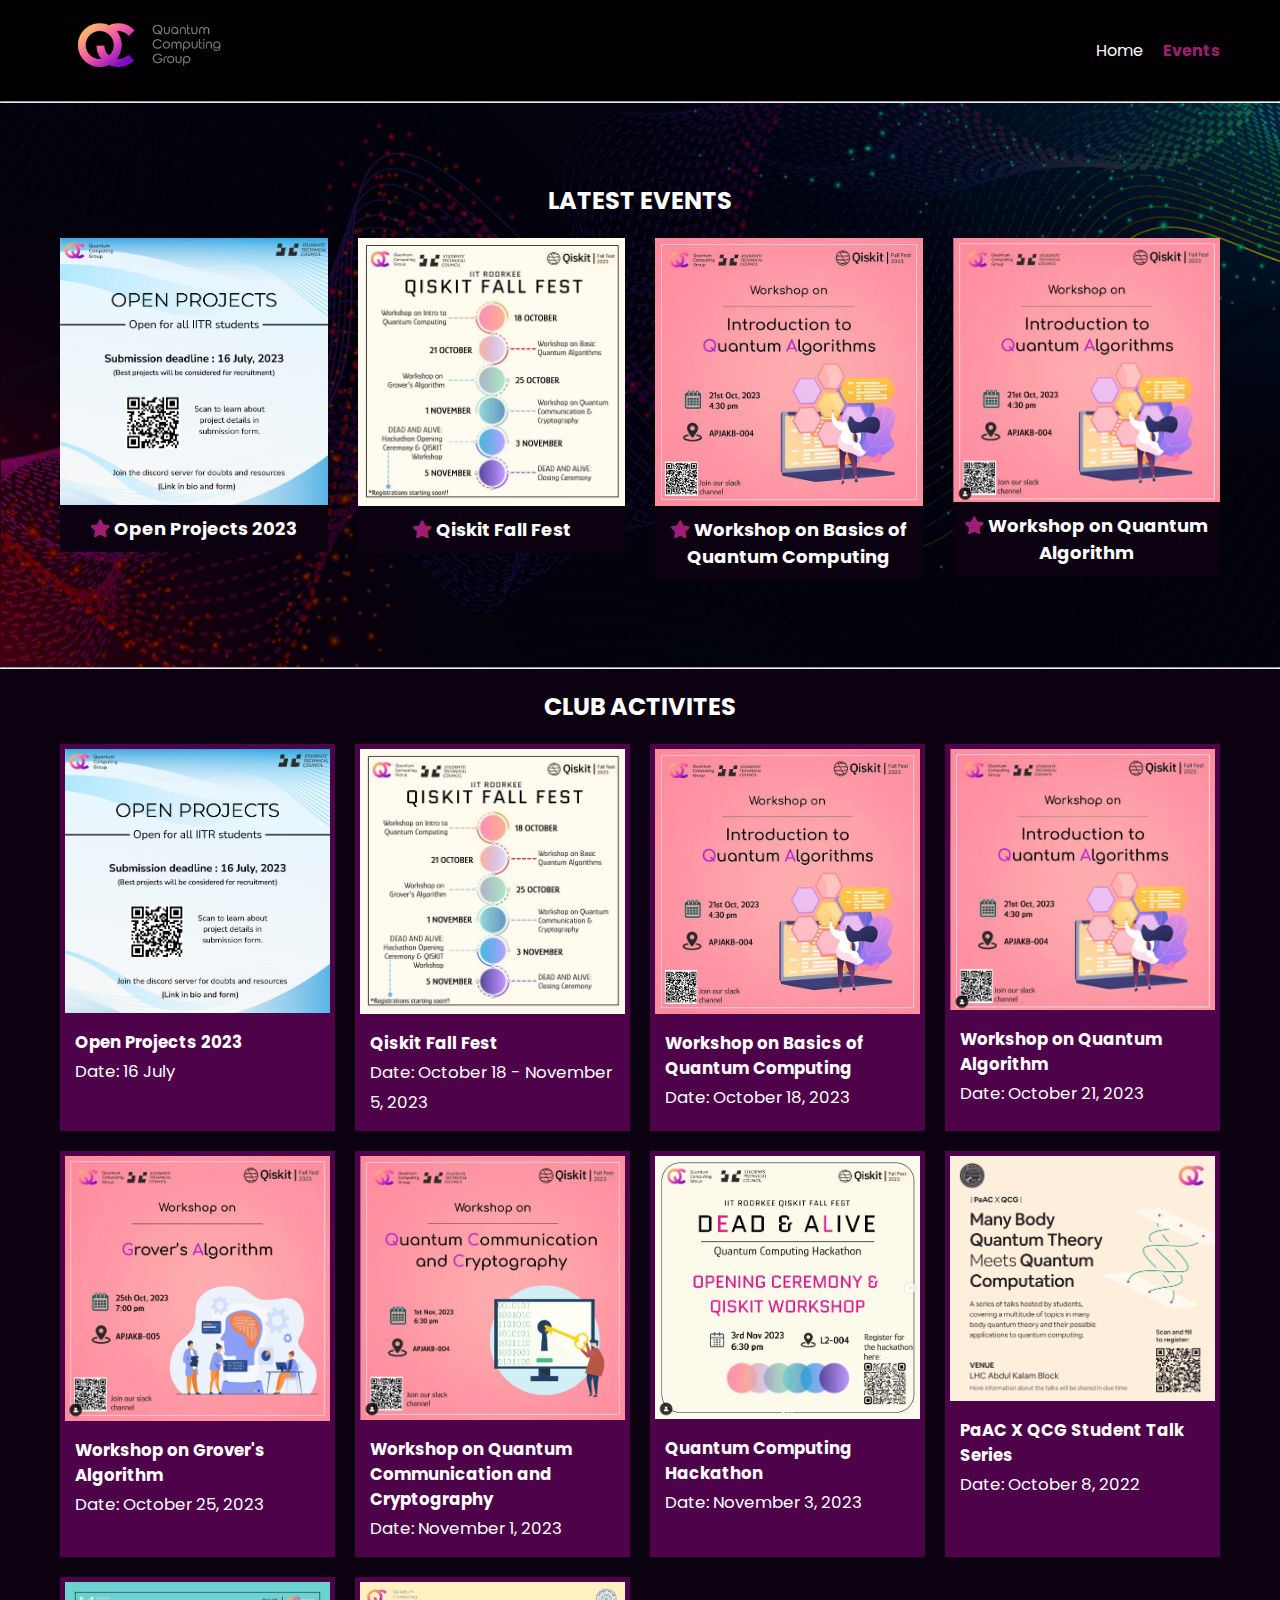
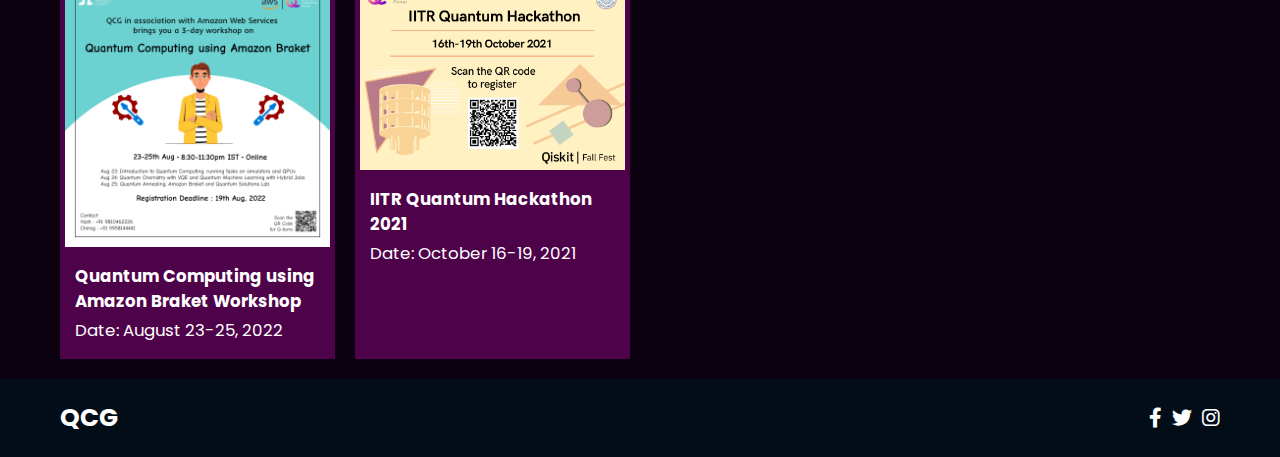
<file: index.html>
<!DOCTYPE html>
<html lang="en">
  <head>
    <meta charset="UTF-8" />
    <meta http-equiv="X-UA-Compatible" content="IE=edge" />
    <meta name="viewport" content="width=device-width, initial-scale=1.0" />
    <link rel="preconnect" href="https://fonts.googleapis.com" />
    <link rel="preconnect" href="https://fonts.gstatic.com" crossorigin />
    <link
      href="https://fonts.googleapis.com/css2?family=Poppins:wght@300;400;700&display=swap"
      rel="stylesheet"
    />
    <link rel="stylesheet" href="lib/swiper.css" />
    <link rel="stylesheet" href="lib/fontawesome.css" />
    <link rel="stylesheet" href="css/style.css" />
    <link rel="stylesheet" href="css/spinner.css" />
    <script src="lib/swiper.js"></script>
    <script src="js/script.js" defer></script>
    <title>QCG Gallery Page</title>
  </head>
  <body>
    <header class="main-header", >
      <div class="container">
        <div class="logo"><a href="/"><img id="logo-qcg" src="./images/logo.png" ></a></div>
        <nav>
          <ul>
            <li>
                <a class="nav-link " href="empty-home.html">Home</a>
            </li>
            <li>
                <a class="nav-link home-nav" href="/">Events</a>
            </li>
          </ul>
        </nav>
      </div>
    </header>
    <hr>

    <!-- Latest Events -->
    <section class="latest">
      <h2>Latest Events</h2>
      <div class="swiper">
        <div class="swiper-wrapper"></div>
      </div>
    </section>
    <hr>

    <!-- Club Activites -->
    <section class="container">
      <h2>Club Activites</h2>
      <div id="club-activites" class="grid"></div></section>
      
    <!-- Footer -->
    <footer class="main-footer">
      <div class="container">
        <div class="logo"><span>QCG</span></div>
        <div class="social-links">
          <a href="https://www.facebook.com/qcgiitr/" target="_blank">
            <i class="fab fa-facebook-f"></i>
          </a>
          <a href="https://twitter.com/qcgiitr/status/1584116659022798849" target="_blank">
            <i class="fab fa-twitter"></i>
          </a>
          <a href="https://www.instagram.com/qcgiitr/" target="_blank">
            <i class="fab fa-instagram"></i>
          </a>
        </div>
      </div>
    </footer>
    <button id="go-to-top-button" class="btn hidden"><span style='font-size:15px;'>&#8593;</span></button>
    <div class="spinner"></div>
  </body>
</html>
</file>
<file: css/style.css>
*,
*::before,
*::after {
  box-sizing: border-box;
  padding: 0;
  margin: 0;
}

:root {
  --color-primary: #0c0110;
  --color-secondary: rgba(179, 35, 131, 0.898);
}

body {
  font-family: 'Poppins', sans-serif;
  font-size: 16px;
  background: var(--color-primary);
  color: #fff;
  overflow-x: hidden;
}

a {
  color: #fff;
  text-decoration: none;
}

ul {
  list-style: none;
}

.text-primary {
  color: var(--color-secondary);
}

.text-secondary {
  color: var(--color-secondary);
}

.active {
  color: var(--color-secondary);
  font-weight: 700;
}

.back {
  margin-top: 30px;
}

.btn {
  display: inline-block;
  padding: 0.5rem 1rem;
  border: 1px solid var(--color-secondary);
  border-radius: 5px;
  color: #fff;
  cursor: pointer;
  background: transparent;
  transition: all 0.3s ease-in-out;
}

.btn:hover {
  background: var(--color-secondary);
  color: #000;
}

.btn:disabled {
  border-color: #ccc;
  cursor: not-allowed;
}

.btn:disabled:hover {
  background: transparent;
  color: #fff;
}

.container {
  max-width: 1200px;
  width: 100%;
  margin: 0 auto;
  padding: 0 20px;
}

.main-header .container {
  display: flex;
  justify-content: space-between;
  align-items: center;
  padding: 0 20px;
}

.main-header {
  padding: 20px 0;
  background: rgba(0, 0, 0, 0.8);
}
.scrolled {
  padding: 20px 0;
  background: rgba(49, 8, 45, 0.898);
}

.main-header .logo {
  color: #fff;
  font-size: 25px;
  font-weight: 700;
  text-transform: uppercase;
}

.main-header ul {
  display: flex;
}

.main-header ul li {
  margin-left: 20px;
}

.main-header ul li a {
  font-size: 16px;
}

.main-header ul li a:hover {
  color: var(--color-secondary);
}

/* Grid */
.grid {
  display: grid;
  grid-template-columns: repeat(auto-fit, minmax(250px, 1fr));
  grid-gap: 20px;
}

/* Card */
.card {
  background: rgb(78, 2, 74);
  padding: 5px;
}

.card img {
  width: 100%;
}

.card-body {
  padding: 10px;
  font-size: 20px;
}

.card:hover {
  transform: scale(1.05);
  transition: all 0.5s ease-in-out;
  background: #000;
}

/* Footer */
.main-footer {
  background: #020d18;
  padding: 20px 0;
  margin-top: 20px;
}

.main-footer .container {
  display: flex;
  justify-content: space-between;
  align-items: center;
}

.main-footer .container .logo {
  color: #fff;
  font-size: 25px;
  font-weight: 700;
  text-transform: uppercase;
}

.main-footer .container .social-links {
  display: flex;
  font-size: 20px;
}

.main-footer .container .social-links a {
  margin-left: 10px;
  color: #fff;
}

.main-footer .container .social-links a:hover {
  color: var(--color-secondary);
}

/* Section: Latest events */

section.latest {
  padding: 60px;
  background: url(../images/bg.jpg) no-repeat center center/cover;
}

section h2 {
  margin: 20px 0;
  text-align: center;
  text-transform: uppercase;
}

/* Slider */
.swiper {
  width: 100%;
  height: 50%;
}

.swiper-slide {
  text-align: center;
  font-size: 18px;
  background: var(--color-primary);
  display: flex;
  flex-direction: column;
  justify-content: center;
  align-items: center;
}

.swiper-slide img {
  display: block;
  width: 100%;
  height: 100%;
  object-fit: cover;
}

.swiper-rating {
  padding: 10px;
}

/* Event Details */
.details-top {
  display: flex;
  justify-content: space-between;
  align-items: center;
  margin: 50px 0 30px;
}

.details-top img {
  width: 400px;
  height: 100%;
  margin-right: 60px;
  object-fit: cover;
}

.details-top p {
  margin: 20px 0;
}

.details-top .btn {
  margin-top: 20px;
}

/* Alert */
.alert {
  background: red;
  padding: 10px 20px;
  margin-bottom: 20px;
  border-radius: 5px;
}

.alert-success {
  background: green;
}

.alert-error {
  background: red;
}

#logo-qcg{
  height: 50px;
}

#go-to-top-button {
  position: fixed;
  bottom: 20px;
  right: 20px;
  background: #b92ad2;
  color: #fff;
  opacity: 0.5;
  padding: 10px 15px;
  border: none;
  border-radius: 5px;
  cursor: pointer;
}

#go-to-top-button:hover {
  opacity: 1;
}

.hidden {
  display: none;
}
</file>
<file: css/spinner.css>
/* Spinner From: https://codepen.io/tbrownvisuals/pen/edGYvx */
.spinner {
  position: fixed;
  z-index: 999;
  height: 2em;
  width: 2em;
  overflow: show;
  margin: auto;
  top: 0;
  left: 0;
  bottom: 0;
  right: 0;
  display: none;
}

.show {
  display: block;
}

/* Transparent Overlay */
.spinner:before {
  content: '';
  display: block;
  position: fixed;
  top: 0;
  left: 0;
  width: 100%;
  height: 100%;
  background: radial-gradient(rgba(20, 20, 20, 0.8), rgba(0, 0, 0, 0.8));

  background: -webkit-radial-gradient(
    rgba(20, 20, 20, 0.8),
    rgba(0, 0, 0, 0.8)
  );
}

/* :not(:required) hides these rules from IE9 and below */
.spinner:not(:required) {
  /* hide "loading..." text */
  font: 0/0 a;
  color: transparent;
  text-shadow: none;
  background-color: transparent;
  border: 0;
}

.spinner:not(:required):after {
  content: '';
  display: block;
  font-size: 10px;
  width: 1em;
  height: 1em;
  margin-top: -0.5em;
  -webkit-animation: spinner 150ms infinite linear;
  -moz-animation: spinner 150ms infinite linear;
  -ms-animation: spinner 150ms infinite linear;
  -o-animation: spinner 150ms infinite linear;
  animation: spinner 150ms infinite linear;
  border-radius: 0.5em;
  -webkit-box-shadow: rgba(255, 255, 255, 0.75) 1.5em 0 0 0,
    rgba(255, 255, 255, 0.75) 1.1em 1.1em 0 0,
    rgba(255, 255, 255, 0.75) 0 1.5em 0 0,
    rgba(255, 255, 255, 0.75) -1.1em 1.1em 0 0,
    rgba(255, 255, 255, 0.75) -1.5em 0 0 0,
    rgba(255, 255, 255, 0.75) -1.1em -1.1em 0 0,
    rgba(255, 255, 255, 0.75) 0 -1.5em 0 0,
    rgba(255, 255, 255, 0.75) 1.1em -1.1em 0 0;
  box-shadow: rgba(255, 255, 255, 0.75) 1.5em 0 0 0,
    rgba(255, 255, 255, 0.75) 1.1em 1.1em 0 0,
    rgba(255, 255, 255, 0.75) 0 1.5em 0 0,
    rgba(255, 255, 255, 0.75) -1.1em 1.1em 0 0,
    rgba(255, 255, 255, 0.75) -1.5em 0 0 0,
    rgba(255, 255, 255, 0.75) -1.1em -1.1em 0 0,
    rgba(255, 255, 255, 0.75) 0 -1.5em 0 0,
    rgba(255, 255, 255, 0.75) 1.1em -1.1em 0 0;
}

/* Animation */

@-webkit-keyframes spinner {
  0% {
    -webkit-transform: rotate(0deg);
    -moz-transform: rotate(0deg);
    -ms-transform: rotate(0deg);
    -o-transform: rotate(0deg);
    transform: rotate(0deg);
  }
  100% {
    -webkit-transform: rotate(360deg);
    -moz-transform: rotate(360deg);
    -ms-transform: rotate(360deg);
    -o-transform: rotate(360deg);
    transform: rotate(360deg);
  }
}
@-moz-keyframes spinner {
  0% {
    -webkit-transform: rotate(0deg);
    -moz-transform: rotate(0deg);
    -ms-transform: rotate(0deg);
    -o-transform: rotate(0deg);
    transform: rotate(0deg);
  }
  100% {
    -webkit-transform: rotate(360deg);
    -moz-transform: rotate(360deg);
    -ms-transform: rotate(360deg);
    -o-transform: rotate(360deg);
    transform: rotate(360deg);
  }
}
@-o-keyframes spinner {
  0% {
    -webkit-transform: rotate(0deg);
    -moz-transform: rotate(0deg);
    -ms-transform: rotate(0deg);
    -o-transform: rotate(0deg);
    transform: rotate(0deg);
  }
  100% {
    -webkit-transform: rotate(360deg);
    -moz-transform: rotate(360deg);
    -ms-transform: rotate(360deg);
    -o-transform: rotate(360deg);
    transform: rotate(360deg);
  }
}
@keyframes spinner {
  0% {
    -webkit-transform: rotate(0deg);
    -moz-transform: rotate(0deg);
    -ms-transform: rotate(0deg);
    -o-transform: rotate(0deg);
    transform: rotate(0deg);
  }
  100% {
    -webkit-transform: rotate(360deg);
    -moz-transform: rotate(360deg);
    -ms-transform: rotate(360deg);
    -o-transform: rotate(360deg);
    transform: rotate(360deg);
  }
}
</file>
